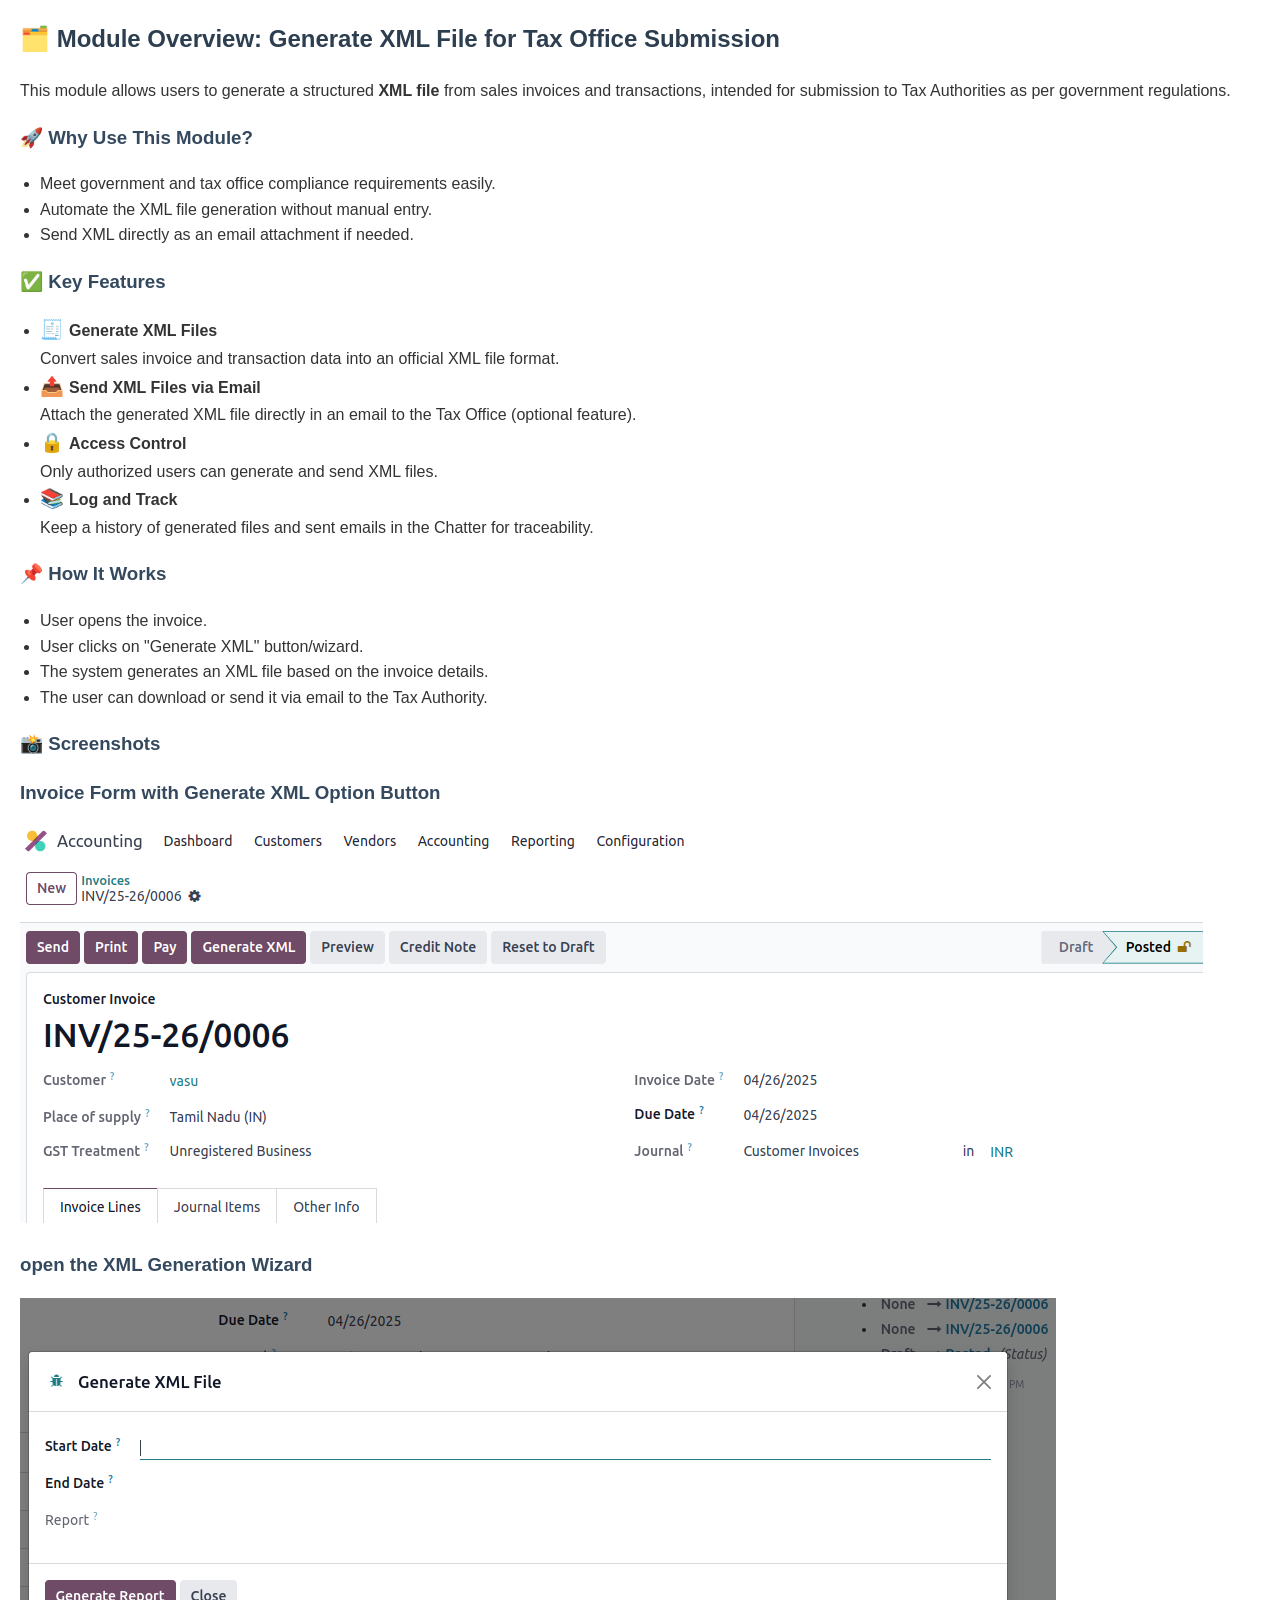
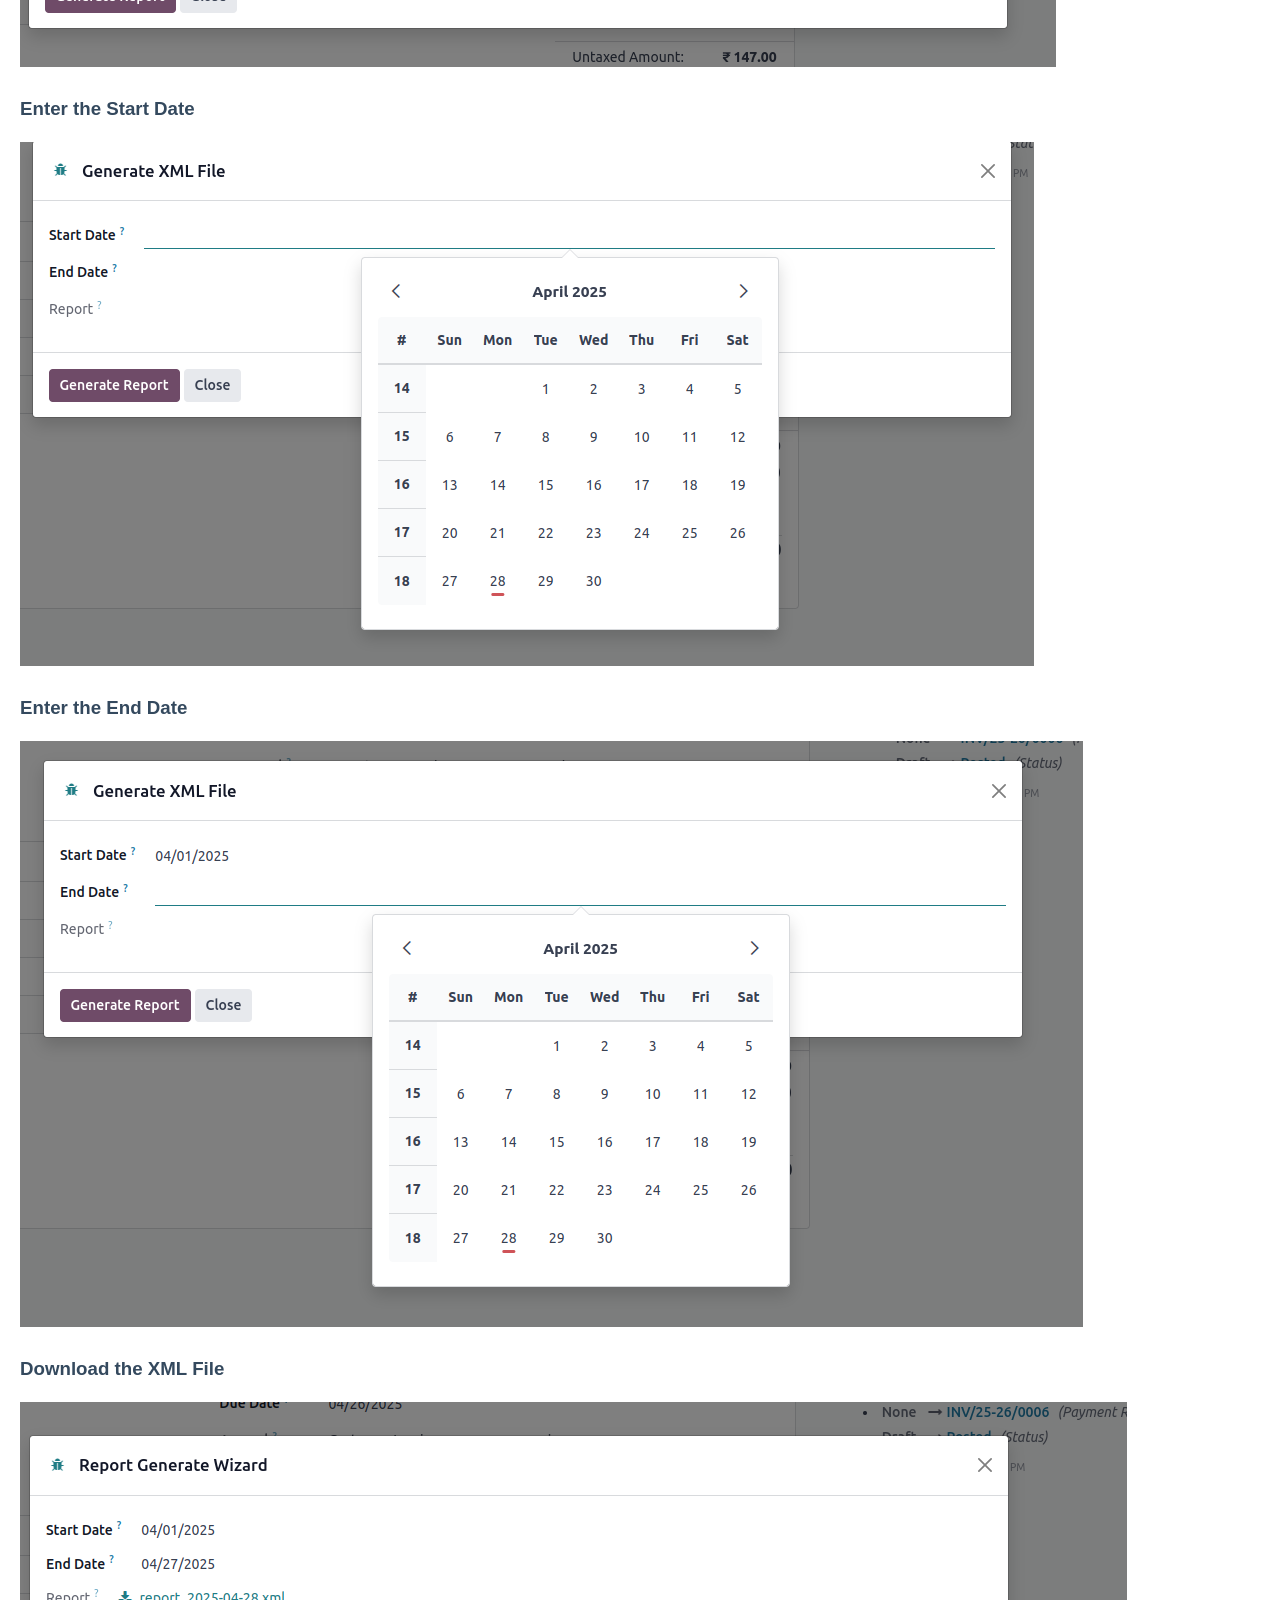
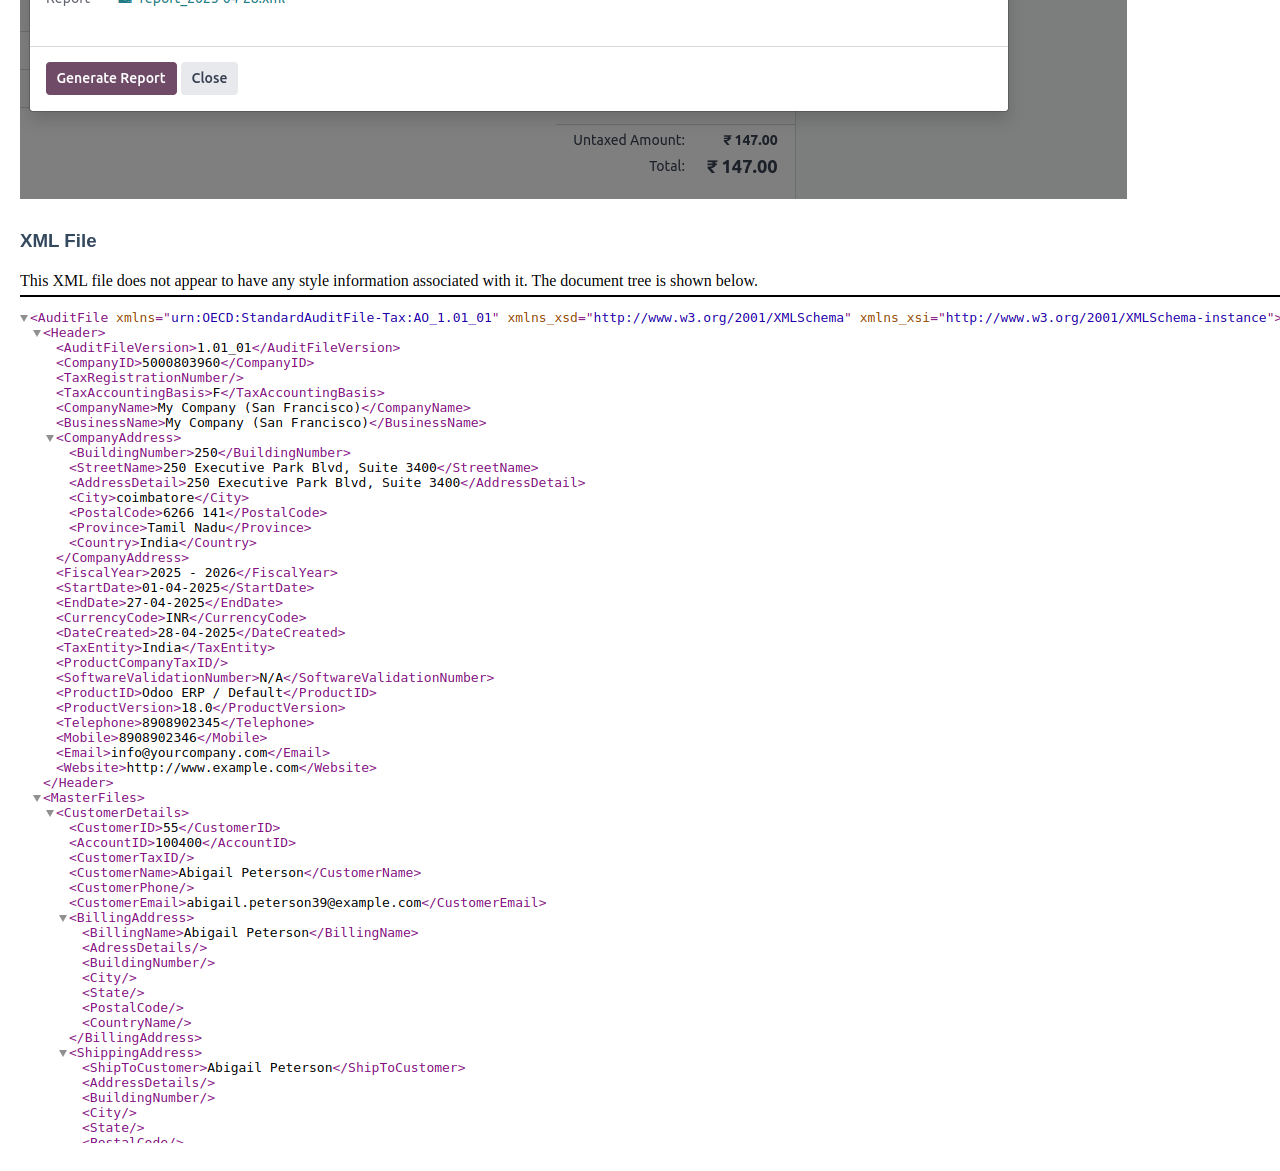
<file: alan_xml_file_generator/static/description/index.html>
<!DOCTYPE html>
<html lang="en">
<head>
    <meta charset="UTF-8">
    <title>Generate XML Files for Tax Submission - Alan Technologies</title>
    <style>
        body {
            font-family: 'Segoe UI', Tahoma, Geneva, Verdana, sans-serif;
            margin: 20px;
            line-height: 1.6;
            color: #333;
        }
        h2 {
            color: #2c3e50;
        }
        h3 {
            color: #34495e;
        }
        ul {
            margin-top: 0;
            padding-left: 20px;
        }
        .emoji {
            font-size: 1.2em;
            margin-right: 5px;
        }
    </style>
</head>
<body>

<h2>🗂️ Module Overview: Generate XML File for Tax Office Submission</h2>
<p>
    This module allows users to generate a structured <strong>XML file</strong> from sales invoices and transactions,
    intended for submission to Tax Authorities as per government regulations.
</p>

<h3>🚀 Why Use This Module?</h3>
<ul>
    <li>Meet government and tax office compliance requirements easily.</li>
    <li>Automate the XML file generation without manual entry.</li>
    <li>Send XML directly as an email attachment if needed.</li>
</ul>

<h3>✅ Key Features</h3>
<ul>
    <li><span class="emoji">🧾</span><strong>Generate XML Files</strong><br>
        Convert sales invoice and transaction data into an official XML file format.
    </li>

    <li><span class="emoji">📤</span><strong>Send XML Files via Email</strong><br>
        Attach the generated XML file directly in an email to the Tax Office (optional feature).
    </li>

    <li><span class="emoji">🔒</span><strong>Access Control</strong><br>
        Only authorized users can generate and send XML files.
    </li>

    <li><span class="emoji">📚</span><strong>Log and Track</strong><br>
        Keep a history of generated files and sent emails in the Chatter for traceability.
    </li>
</ul>

<h3>📌 How It Works</h3>
<ul>
    <li>User opens the invoice.</li>
    <li>User clicks on "Generate XML" button/wizard.</li>
    <li>The system generates an XML file based on the invoice details.</li>
    <li>The user can download or send it via email to the Tax Authority.</li>
</ul>

<h3>📸 Screenshots</h3>

<div class="screenshot">
    <h3>Invoice Form with Generate XML Option Button</h3>
    <img src="genrate_xml_button.png" alt="Invoice Form XML Button">
</div>
<div class="screenshot">
    <h3>open the XML Generation Wizard</h3>
    <img src="xml_generation_wizard.png" alt="XML Generation Wizard">
</div>
<div class="screenshot">
    <h3>Enter the Start Date</h3>
    <img src="start_date.png" alt="start date">
</div>
<div class="screenshot">
    <h3>Enter the End Date</h3>
    <img src="end_date.png" alt="end date">
</div>
<div class="screenshot">
    <h3>Download the XML File</h3>
    <img src="generate_report.png" alt="Download the XML File">
</div>
<div class="screenshot">
    <h3>XML File</h3>
    <img src="output_xml_file.png" alt="Xml File">
</div>

</body>
</html>
</file>
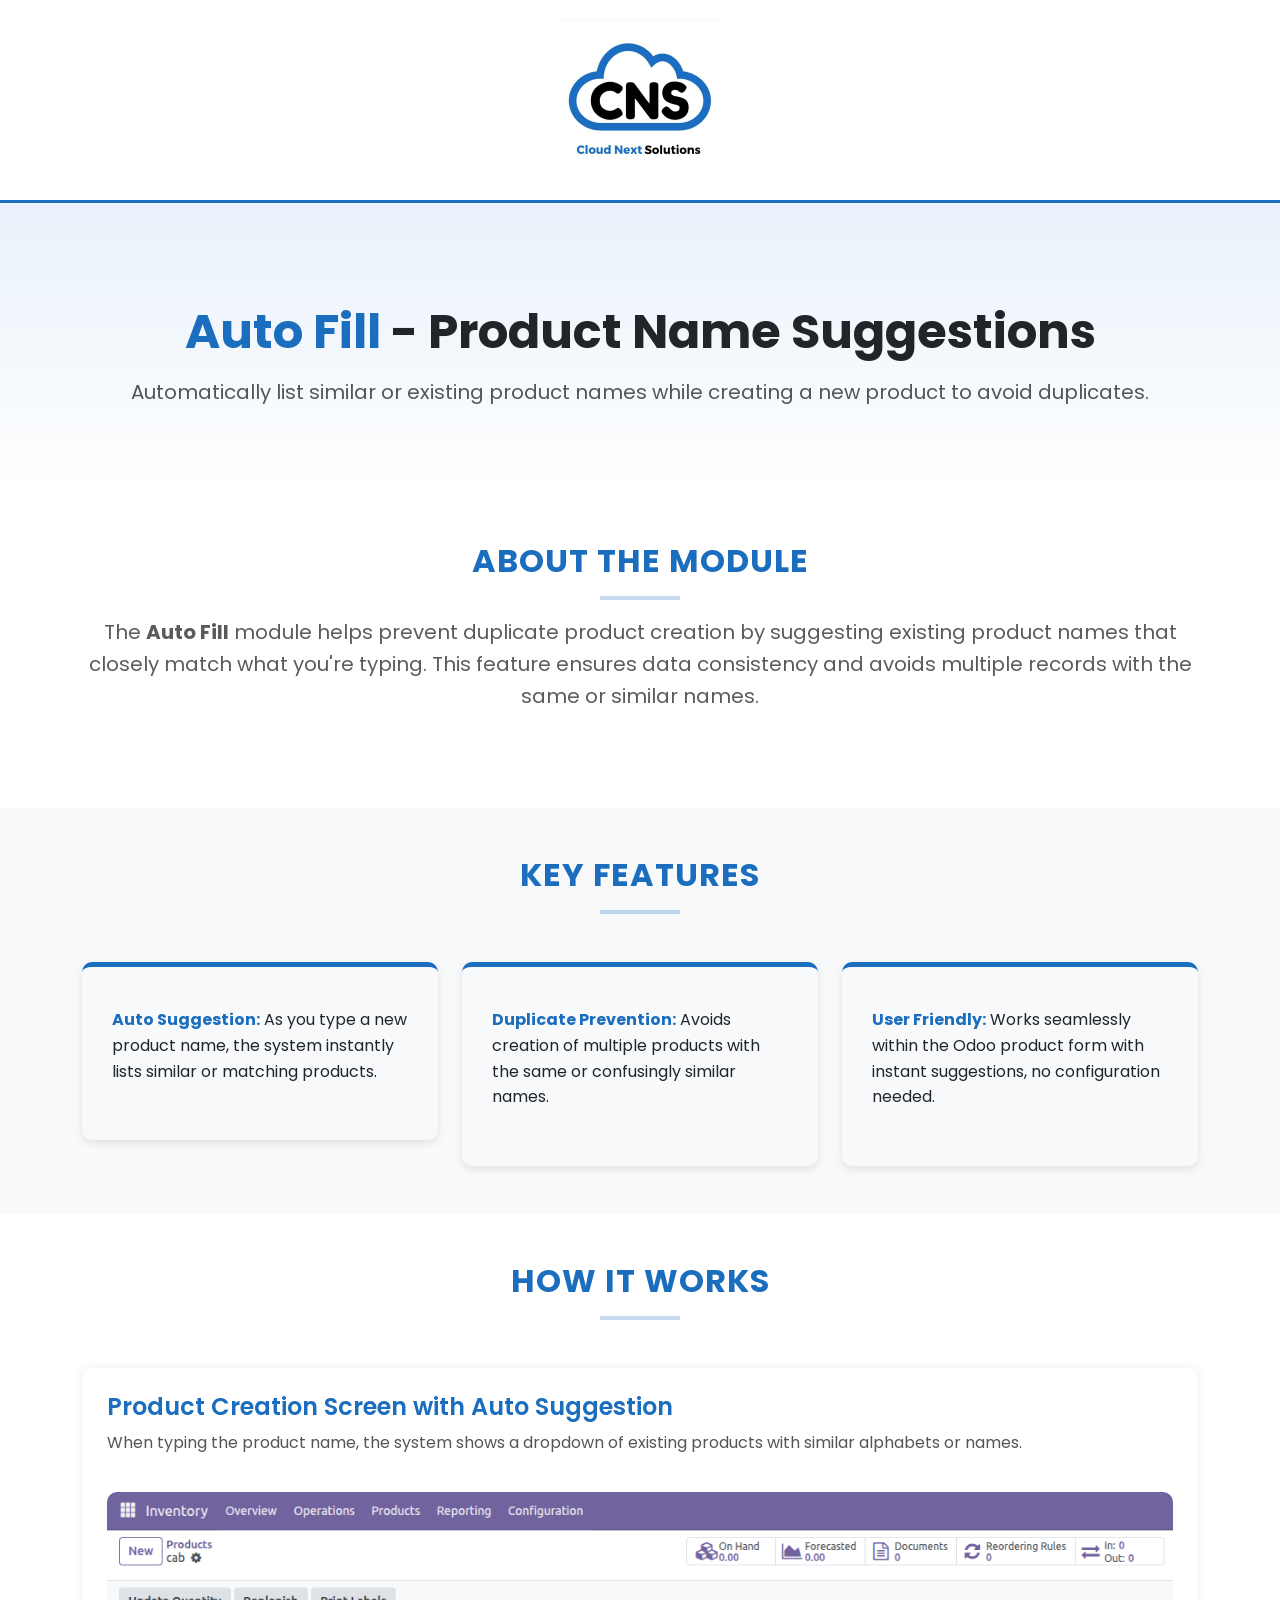
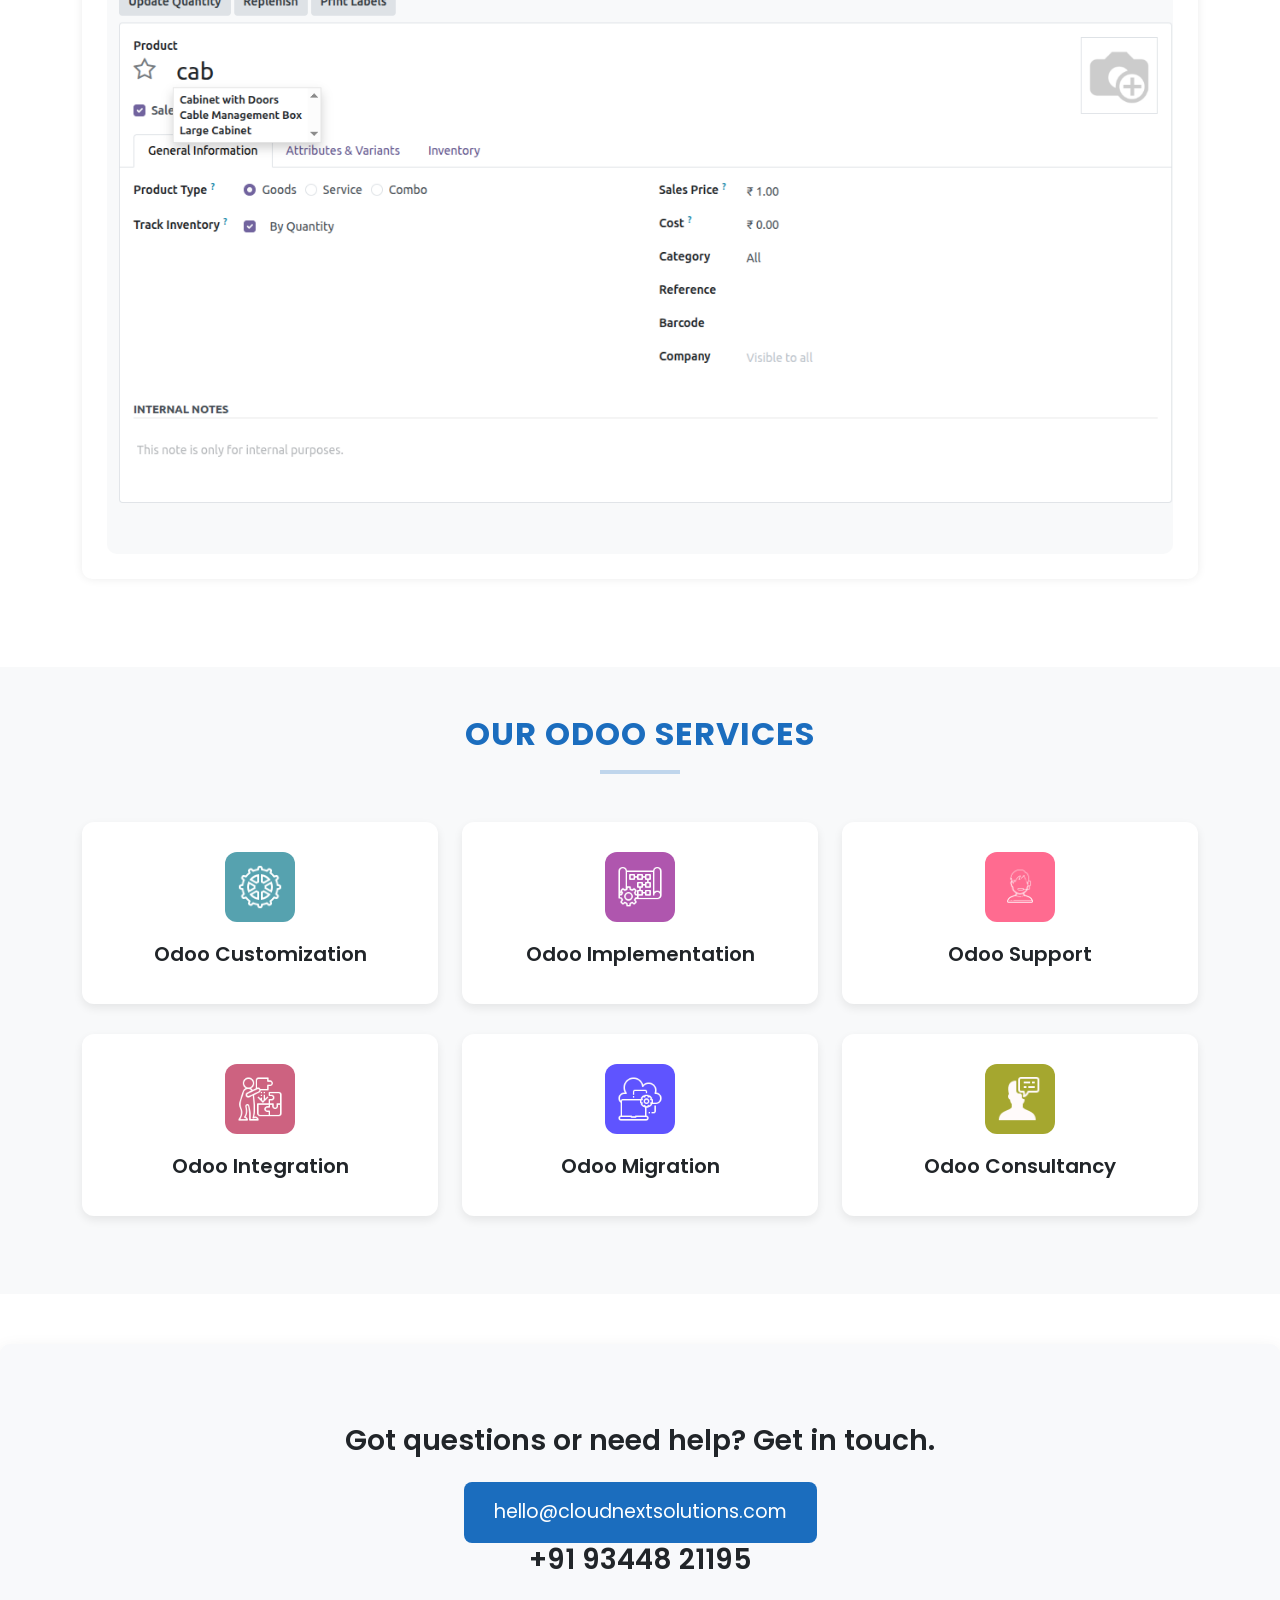
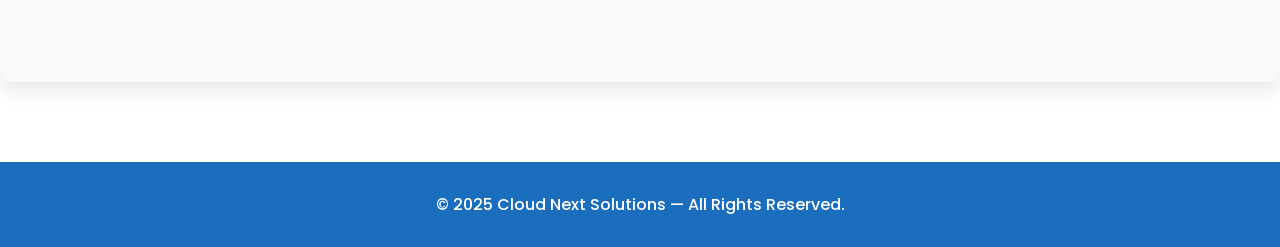
<file: auto_fill/static/description/index.html>
<!DOCTYPE html>
<html lang="en">
<head>
    <!-- Meta -->
    <meta charset="UTF-8" />
    <meta name="viewport" content="width=device-width, initial-scale=1.0" />
    <meta name="description" content="Odoo Module by Cloud Next Solutions" />
    <meta name="author" content="Cloud Next Solutions" />
     <title>Auto Fill - Odoo Module by Cloud Next Solutions</title>

    <!-- Fonts & Styles -->
    <link href="https://fonts.googleapis.com/css2?family=Poppins:wght@400;500;600;700&display=swap" rel="stylesheet">
    <link href="https://cdn.jsdelivr.net/npm/bootstrap@5.3.2/dist/css/bootstrap.min.css" rel="stylesheet">

    <style>
        :root {
            --primary-color: #1b6dbe;
            --accent-color: #ff824a;
            --text-dark: #212529;
            --bg-light: #f8f9fb;
        }

        body {
            font-family: 'Poppins', sans-serif;
            color: var(--text-dark);
            background-color: #fff;
            line-height: 1.6;
            scroll-behavior: smooth;
        }

        /* Header */
        .header {
            padding: 20px 0;
            border-bottom: 3px solid var(--primary-color);
        }

        .logo img {
            height: 160px;
            width: 160px;
        }

        /* Hero Section */
        .hero {
            text-align: center;
            padding: 100px 20px 70px;
            background: linear-gradient(180deg, #e8f1fa 0%, #ffffff 100%);
        }

        .hero h1 {
            font-size: 3rem;
            font-weight: 700;
            color: var(--text-dark);
        }

        .hero h1 span {
            color: var(--primary-color);
        }

        .hero p {
            font-size: 1.25rem;
            margin-top: 15px;
            color: #555;
        }

        /* Section Headings */
        .section-heading {
            text-align: center;
            margin-bottom: 3rem;
        }

        .section-heading h2 {
            color: var(--primary-color);
            font-weight: 700;
            text-transform: uppercase;
            letter-spacing: 1px;
        }

        .section-heading hr {
            border: 2px solid var(--primary-color);
            width: 80px;
            margin: 1rem auto;
        }

        /* Features */
        .feature-box {
            background: var(--bg-light);
            border-top: 5px solid var(--primary-color);
            padding: 40px 30px;
            border-radius: 10px;
            transition: all 0.3s ease;
            box-shadow: 0 3px 8px rgba(0,0,0,0.1);
            text-align: left;
        }

        .feature-box:hover {
            transform: translateY(-5px);
            box-shadow: 0 10px 20px rgba(0,0,0,0.15);
        }

        .feature-box b {
            color: var(--primary-color);
        }

        /* Screenshot Section */
        .screenshot-box {
            background: #fff;
            box-shadow: 0 0 10px rgba(0,0,0,0.08);
            border-radius: 10px;
            margin-bottom: 40px;
            padding: 25px;
        }

        .screenshot-box h3 {
            font-size: 1.5rem;
            font-weight: 600;
            color: var(--primary-color);
        }

        .screenshot-box p {
            font-size: 1rem;
            color: #555;
        }

        .screenshot-box img {
            width: 100%;
            border-radius: 10px;
            margin-top: 20px;
        }

        /* Services */
        .service-box {
            background: #fff;
            padding: 30px;
            border-radius: 12px;
            box-shadow: 0 4px 10px rgba(0,0,0,0.08);
            transition: all 0.3s ease;
            text-align: center;
            margin-bottom: 30px;
        }

        .service-box:hover {
            transform: translateY(-5px);
            box-shadow: 0 8px 18px rgba(0,0,0,0.15);
        }

        .service-box img {
            width: 70px;
            height: 70px;
            border-radius: 12px;
            padding: 12px;
            margin-bottom: 20px;
        }

        .service-box h5 {
            font-weight: 600;
            color: var(--text-dark);
        }

        /* Call to Action */
        .cta {
            background: var(--bg-light);
            border-radius: 10px;
            text-align: center;
            padding: 80px 20px;
            margin-top: 50px;
            box-shadow: 0 8px 20px rgba(0,0,0,0.1);
        }

        .cta h3 {
            font-weight: 600;
            margin-bottom: 25px;
        }

        .cta a {
            display: inline-block;
            background: var(--primary-color);
            color: #fff;
            padding: 15px 30px;
            border-radius: 8px;
            font-size: 1.2rem;
            text-decoration: none;
            transition: all 0.3s ease;
        }

        .cta a:hover {
            background: var(--accent-color);
        }

        footer {
            text-align: center;
            padding: 30px 0;
            background-color: #1b6dbe;
            color: white;
            font-weight: 500;
            margin-top: 80px;
        }
    </style>
</head>
<body>

    <!-- Header -->
    <header class="header text-center">
        <div class="container">
            <div class="logo">
                <img src="cns_logo.jpeg"  style="height: 160px;width:160px;" alt="CNS Logo">
            </div>
        </div>
    </header>

    <!-- Hero -->
    <section class="hero">
        <div class="container">
            <h1><span>Auto Fill</span> - Product Name Suggestions</h1>
            <p>Automatically list similar or existing product names while creating a new product to avoid duplicates.</p>
        </div>
    </section>

    <!-- About -->
    <section class="about py-5">
        <div class="container">
             <div class="section-heading">
                <h2>About the Module</h2>
                <hr>
                <p class="fs-5 text-muted">
                    The <b>Auto Fill</b> module helps prevent duplicate product creation by suggesting existing product names that closely match what you're typing.
                    This feature ensures data consistency and avoids multiple records with the same or similar names.
                </p>
            </div>
        </div>
    </section>

    <!-- Features -->
    <section class="features py-5 bg-light">
        <div class="container">
            <div class="section-heading">
                <h2>Key Features</h2>
                <hr>
            </div>
            <div class="row g-4">
                <div class="col-md-4">
                    <div class="feature-box">
                       <p><b>Auto Suggestion:</b> As you type a new product name, the system instantly lists similar or matching products.</p>
                    </div>
                </div>
                <div class="col-md-4">
                    <div class="feature-box">
                          <p><b>Duplicate Prevention:</b> Avoids creation of multiple products with the same or confusingly similar names.</p>
                    </div>
                </div>
                <div class="col-md-4">
                    <div class="feature-box">
                         <p><b>User Friendly:</b> Works seamlessly within the Odoo product form with instant suggestions, no configuration needed.</p>
                    </div>
                </div>
            </div>
        </div>
    </section>

    <!-- Screenshots -->
    <section class="screenshots py-5">
        <div class="container">
            <div class="section-heading">
              <h2>How It Works</h2>
                <hr>
            </div>
            <div class="screenshot-box">
                <h3>Product Creation Screen with Auto Suggestion</h3>
                <p>When typing the product name, the system shows a dropdown of existing products with similar alphabets or names.</p>
                <img src="product_create_image.png" alt="Auto Fill Product Suggestion">
            </div>
        </div>
    </section>

    <!-- Services -->
    <section class="services py-5 bg-light">
        <div class="container">
            <div class="section-heading">
                <h2>Our Odoo Services</h2>
                <hr>
            </div>
            <div class="row">
                <div class="col-md-4"><div class="service-box"><img src="customization.png" style="background-color:#56a2af;"><h5>Odoo Customization</h5></div></div>
                <div class="col-md-4"><div class="service-box"><img src="implementation.png" style="background-color:#af56ae;"><h5>Odoo Implementation</h5></div></div>
                <div class="col-md-4"><div class="service-box"><img src="support.png" style="background-color:#ff6b90;"><h5>Odoo Support</h5></div></div>
                <div class="col-md-4"><div class="service-box"><img src="integration.png" style="background-color:#cd6280;"><h5>Odoo Integration</h5></div></div>
                <div class="col-md-4"><div class="service-box"><img src="migration.png" style="background-color:#5f54ff;"><h5>Odoo Migration</h5></div></div>
                <div class="col-md-4"><div class="service-box"><img src="consultancy.png" style="background-color:#a5a72f;"><h5>Odoo Consultancy</h5></div></div>
            </div>
        </div>
    </section>

    <!-- Contact CTA -->
    <section class="cta">
        <div class="container">
            <h3>Got questions or need help? Get in touch.</h3>
            <a href="mailto:hello@cloudnextsolutions.com">hello@cloudnextsolutions.com</a>
            <h3>+91 93448 21195</h3>
        </div>
    </section>

    <!-- Footer -->
    <footer>
        © 2025 Cloud Next Solutions — All Rights Reserved.
    </footer>

    <script src="https://cdn.jsdelivr.net/npm/bootstrap@5.3.2/dist/js/bootstrap.bundle.min.js"></script>
</body>
</html>
</file>
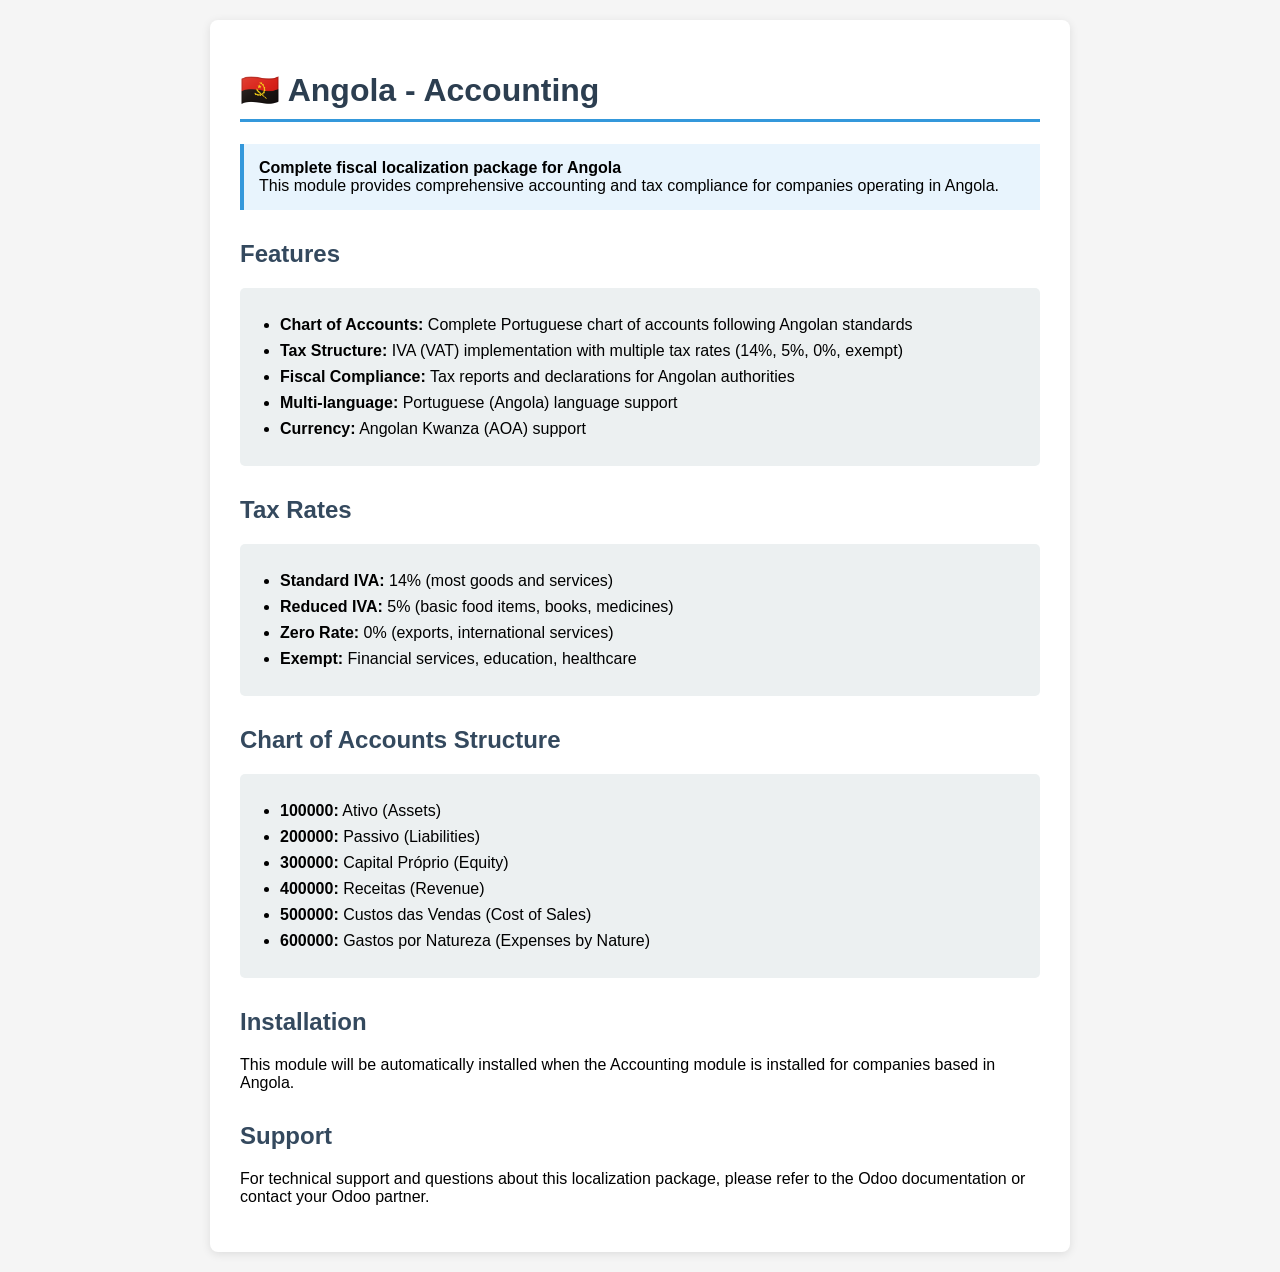
<file: l10n_ao/static/description/index.html>
<!DOCTYPE html>
<html>
<head>
    <meta charset="utf-8">
    <title>Angola - Accounting</title>
    <style>
        body {
            font-family: Arial, sans-serif;
            margin: 20px;
            background-color: #f5f5f5;
        }
        .container {
            max-width: 800px;
            margin: 0 auto;
            background: white;
            padding: 30px;
            border-radius: 8px;
            box-shadow: 0 2px 10px rgba(0,0,0,0.1);
        }
        h1 {
            color: #2c3e50;
            border-bottom: 3px solid #3498db;
            padding-bottom: 10px;
        }
        h2 {
            color: #34495e;
            margin-top: 30px;
        }
        .feature-list {
            background: #ecf0f1;
            padding: 20px;
            border-radius: 5px;
            margin: 20px 0;
        }
        .feature-list ul {
            margin: 0;
            padding-left: 20px;
        }
        .feature-list li {
            margin: 8px 0;
        }
        .highlight {
            background: #e8f4fd;
            border-left: 4px solid #3498db;
            padding: 15px;
            margin: 20px 0;
        }
    </style>
</head>
<body>
    <div class="container">
        <h1>🇦🇴 Angola - Accounting</h1>
        
        <div class="highlight">
            <strong>Complete fiscal localization package for Angola</strong><br>
            This module provides comprehensive accounting and tax compliance for companies operating in Angola.
        </div>

        <h2>Features</h2>
        <div class="feature-list">
            <ul>
                <li><strong>Chart of Accounts:</strong> Complete Portuguese chart of accounts following Angolan standards</li>
                <li><strong>Tax Structure:</strong> IVA (VAT) implementation with multiple tax rates (14%, 5%, 0%, exempt)</li>
                <li><strong>Fiscal Compliance:</strong> Tax reports and declarations for Angolan authorities</li>
                <li><strong>Multi-language:</strong> Portuguese (Angola) language support</li>
                <li><strong>Currency:</strong> Angolan Kwanza (AOA) support</li>
            </ul>
        </div>

        <h2>Tax Rates</h2>
        <div class="feature-list">
            <ul>
                <li><strong>Standard IVA:</strong> 14% (most goods and services)</li>
                <li><strong>Reduced IVA:</strong> 5% (basic food items, books, medicines)</li>
                <li><strong>Zero Rate:</strong> 0% (exports, international services)</li>
                <li><strong>Exempt:</strong> Financial services, education, healthcare</li>
            </ul>
        </div>

        <h2>Chart of Accounts Structure</h2>
        <div class="feature-list">
            <ul>
                <li><strong>100000:</strong> Ativo (Assets)</li>
                <li><strong>200000:</strong> Passivo (Liabilities)</li>
                <li><strong>300000:</strong> Capital Próprio (Equity)</li>
                <li><strong>400000:</strong> Receitas (Revenue)</li>
                <li><strong>500000:</strong> Custos das Vendas (Cost of Sales)</li>
                <li><strong>600000:</strong> Gastos por Natureza (Expenses by Nature)</li>
            </ul>
        </div>

        <h2>Installation</h2>
        <p>This module will be automatically installed when the Accounting module is installed for companies based in Angola.</p>

        <h2>Support</h2>
        <p>For technical support and questions about this localization package, please refer to the Odoo documentation or contact your Odoo partner.</p>
    </div>
</body>
</html>
</file>
